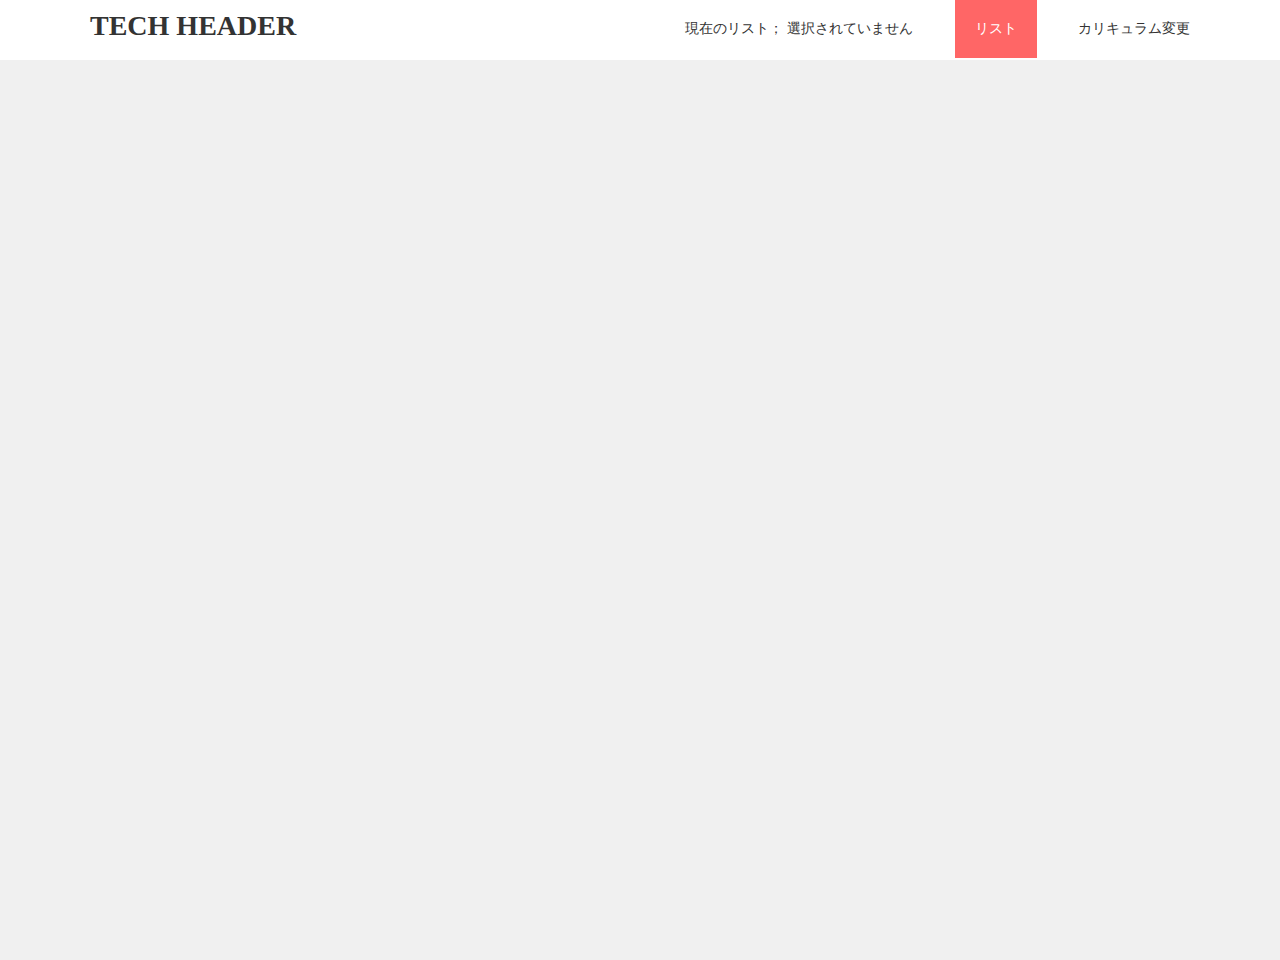
<file: index.html>
<!DOCTYPE html>
<html>
<head>
  <link rel="stylesheet" href="index.css">
  <script src="index.js"></script>
  <meta charset="UTF-8">
  <title>JavaScriptの練習サイト</title>
</head>
<body>
  <header>
    <div class="heading">
      <h1 class="title">TECH HEADER</h1>
    </div>
    <div class="navbar">
      <ul class="nav-lists">
        <li class="list-status">
          現在のリスト；
          <span id="current-list">選択されていません</span>
        </li>
        <li class="background-red" id="lists">リスト
        </li>
        <li>カリキュラム変更</li>
      </ul>
      <ul class="show-lists hidden" id="pull-down">
        <li class="pull-down-list">リスト11</li>
        <li class="pull-down-list">リスト2</li>
        <li class="pull-down-list">リスト3</li>
        <li class="pull-down-list">リスト4</li>
      </ul>
    </div>
  </header>
  <div class="contents"></div>
</body>
</html>
</file>
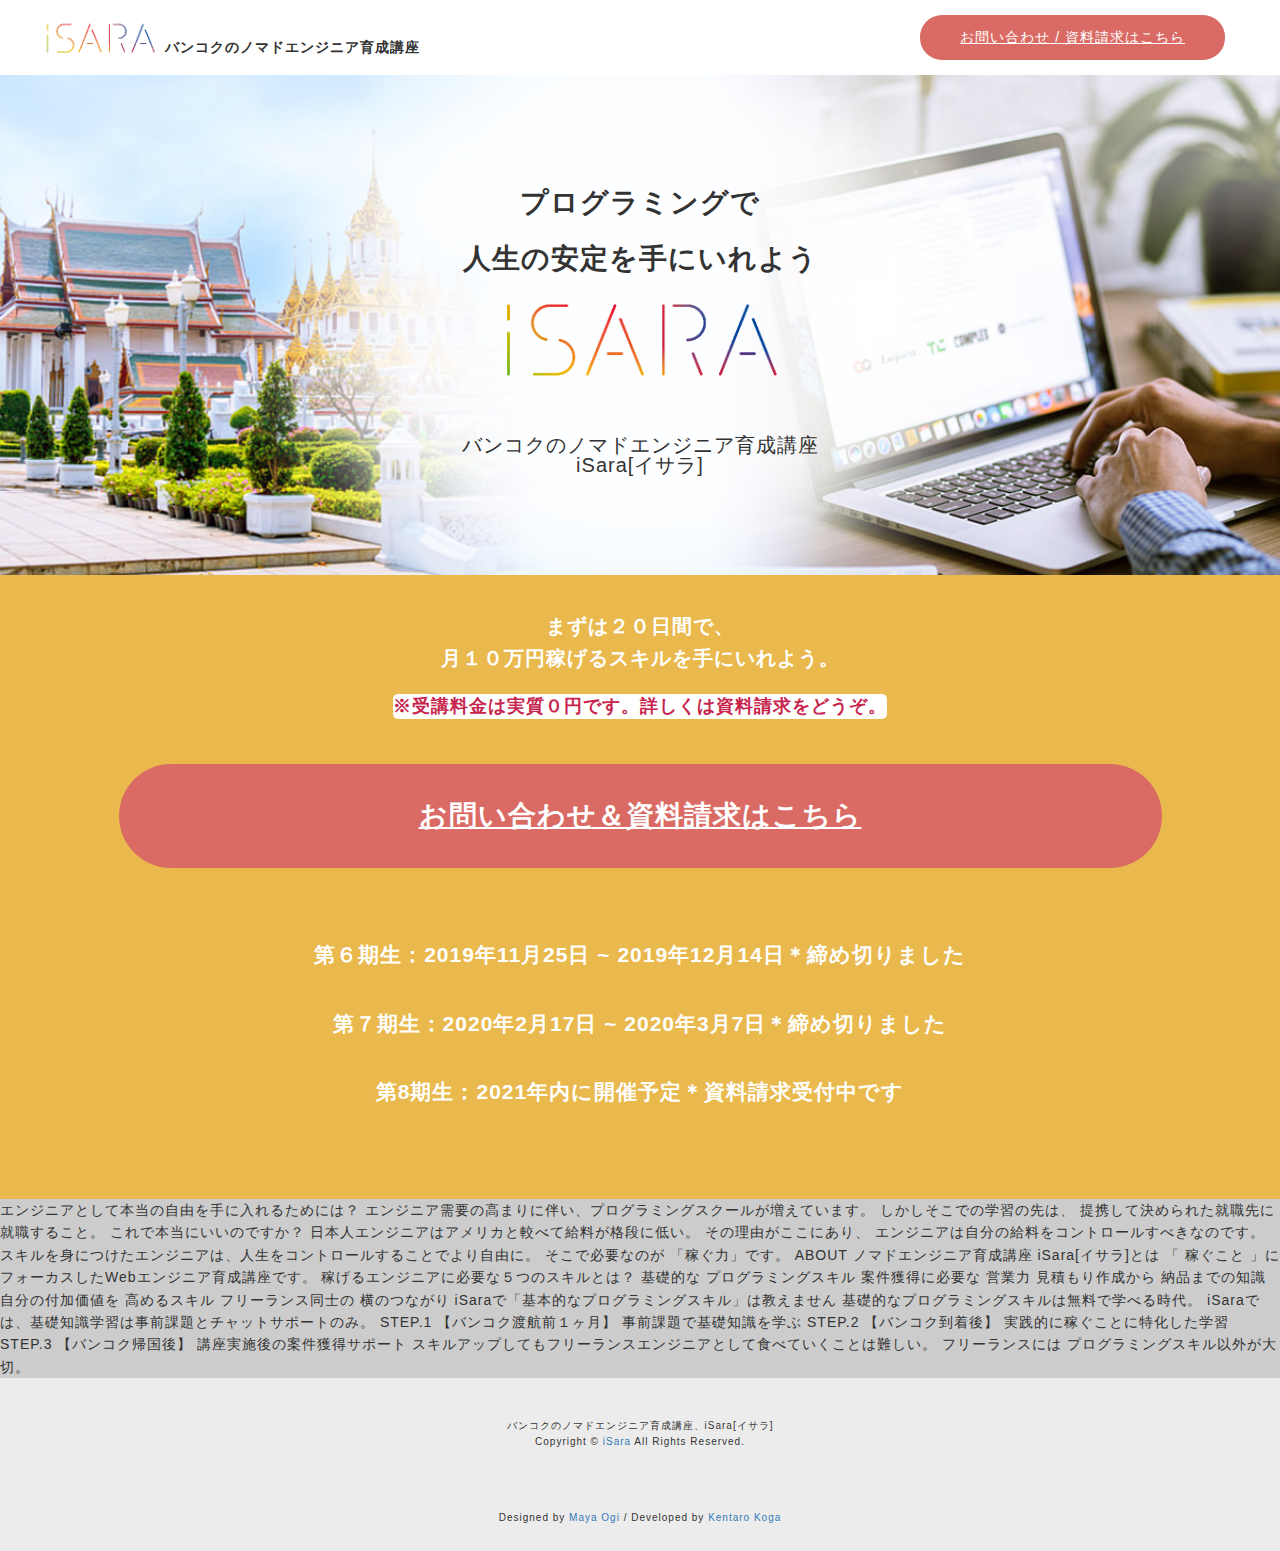
<file: iSara/index.html>
<!DOCTYPE html>
<html lang="ja">
<head>
  <meta charset="UTF-8">
  <title>isara.life模写制作LP</title>
  <meta name="description" content="isara模写のコーディング">
  <meta name="author" content="駆け出しエンジニア">
  <meta name="viewport" content="width=device-width, initial-scale=1">
  <link rel="stylesheet" href="style.css">
</head>
<body>
  <header class="header">
      <div class="inner">
          <h1 class="logo">
            <img src="images/isaralogo.png" alt="iSara">
            バンコクのノマドエンジニア育成講座
          </h1>
          <p class="btn"><a href="#">お問い合わせ / 資料請求はこちら</a></p>
      </div>
  </header>
  <main class="main">
    <div class="key-visual">
      <div class="key-visual-ttl">
          <h2>プログラミングで<br>
           人生の安定を手にいれよう</h2>
          <p class="key-visual_logo"><img src="images/isaralogolarge.png" alt="iSara"></p>
          <p>バンコクのノマドエンジニア育成講座<br>
           iSara[イサラ]</p>
      </div>
    </div>
    <section class="sec01">

      <h3>まずは２０日間で、<br>
      月１０万円稼げるスキルを手にいれよう。</h3>
      <p class="notice">※受講料金は実質０円です。詳しくは資料請求をどうぞ。</p>
      <p class="btn"><a href="#">お問い合わせ＆資料請求はこちら</a></p>
      <ul>
        <li>第６期生：2019年11月25日 ~ 2019年12月14日＊締め切りました</li>
        <li>第７期生：2020年2月17日 ~ 2020年3月7日＊締め切りました</li>
        <li>第8期生：2021年内に開催予定＊資料請求受付中です</li>
      </ul>
    </section>

    エンジニアとして本当の自由を手に入れるためには？
エンジニア需要の高まりに伴い、プログラミングスクールが増えています。
しかしそこでの学習の先は、 提携して決められた就職先に就職すること。

これで本当にいいのですか？
日本人エンジニアはアメリカと較べて給料が格段に低い。
その理由がここにあり、 エンジニアは自分の給料をコントロールすべきなのです。

スキルを身につけたエンジニアは、人生をコントロールすることでより自由に。
そこで必要なのが 「稼ぐ力」です。

ABOUT
ノマドエンジニア育成講座
iSara[イサラ]とは
「 稼ぐこと 」にフォーカスしたWebエンジニア育成講座です。

稼げるエンジニアに必要な５つのスキルとは？


基礎的な
プログラミングスキル


案件獲得に必要な
営業力


見積もり作成から
納品までの知識


自分の付加価値を
高めるスキル


フリーランス同士の
横のつながり

iSaraで「基本的なプログラミングスキル」は教えません
基礎的なプログラミングスキルは無料で学べる時代。

iSaraでは、基礎知識学習は事前課題とチャットサポートのみ。

STEP.1

【バンコク渡航前１ヶ月】

事前課題で基礎知識を学ぶ

STEP.2

【バンコク到着後】

実践的に稼ぐことに特化した学習

STEP.3

【バンコク帰国後】

講座実施後の案件獲得サポート

スキルアップしてもフリーランスエンジニアとして食べていくことは難しい。
フリーランスには プログラミングスキル以外が大切。
  </main>

  <footer class="footer">
    <p><small>バンコクのノマドエンジニア育成講座、iSara[イサラ]<br>
    Copyright ©︎ <a href="#">iSara</a> All Rights Reserved.</small></p>
    <p>Designed by <a href="#">Maya Ogi</a> / Developed by <a href="#">Kentaro Koga</a></p>
  </footer>
</body>
</html>
</file>
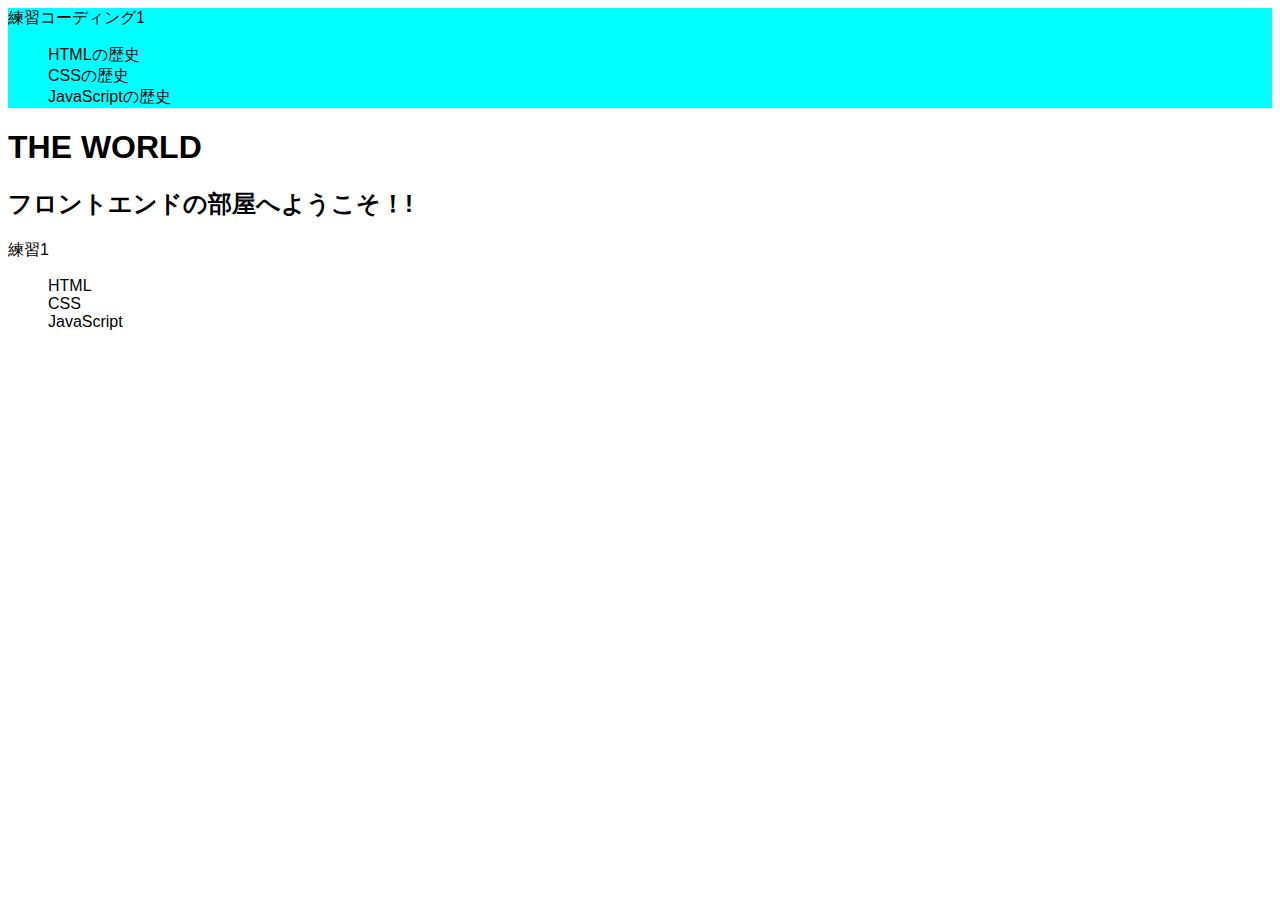
<file: test1.html>
<!DOCTYPE html>
<html>
  <head>
    <meta charset="utf-8">
    <title>練習1</title>
    <link rel="stylesheet" href="test1.css">
  </head>
  <body>
    <div class="header">
      <div class="header-logo">練習コーディング1</div>
      <div class="header-list">
        <ul>
          <li>HTMLの歴史</li>
          <li>CSSの歴史</li>
          <li>JavaScriptの歴史</li>
        </ul>
      </div>
    </div>

    <div class="main">
      <div class="content">
        <h1>THE WORLD</h1>
        <h2>フロントエンドの部屋へようこそ！!</h2>
      </div>

      <div class="content2">

      </div>

      <div class="contact-form">

      </div>
    </div>

    <div class="footer">
      <div class="footer-logo">練習1</div>
      <div class="footer-list">
        <ul>
          <li>HTML</li>
          <li>CSS</li>
          <li>JavaScript</li>
        </ul>
      </div>
    </div>
  </body>
</html>
</file>
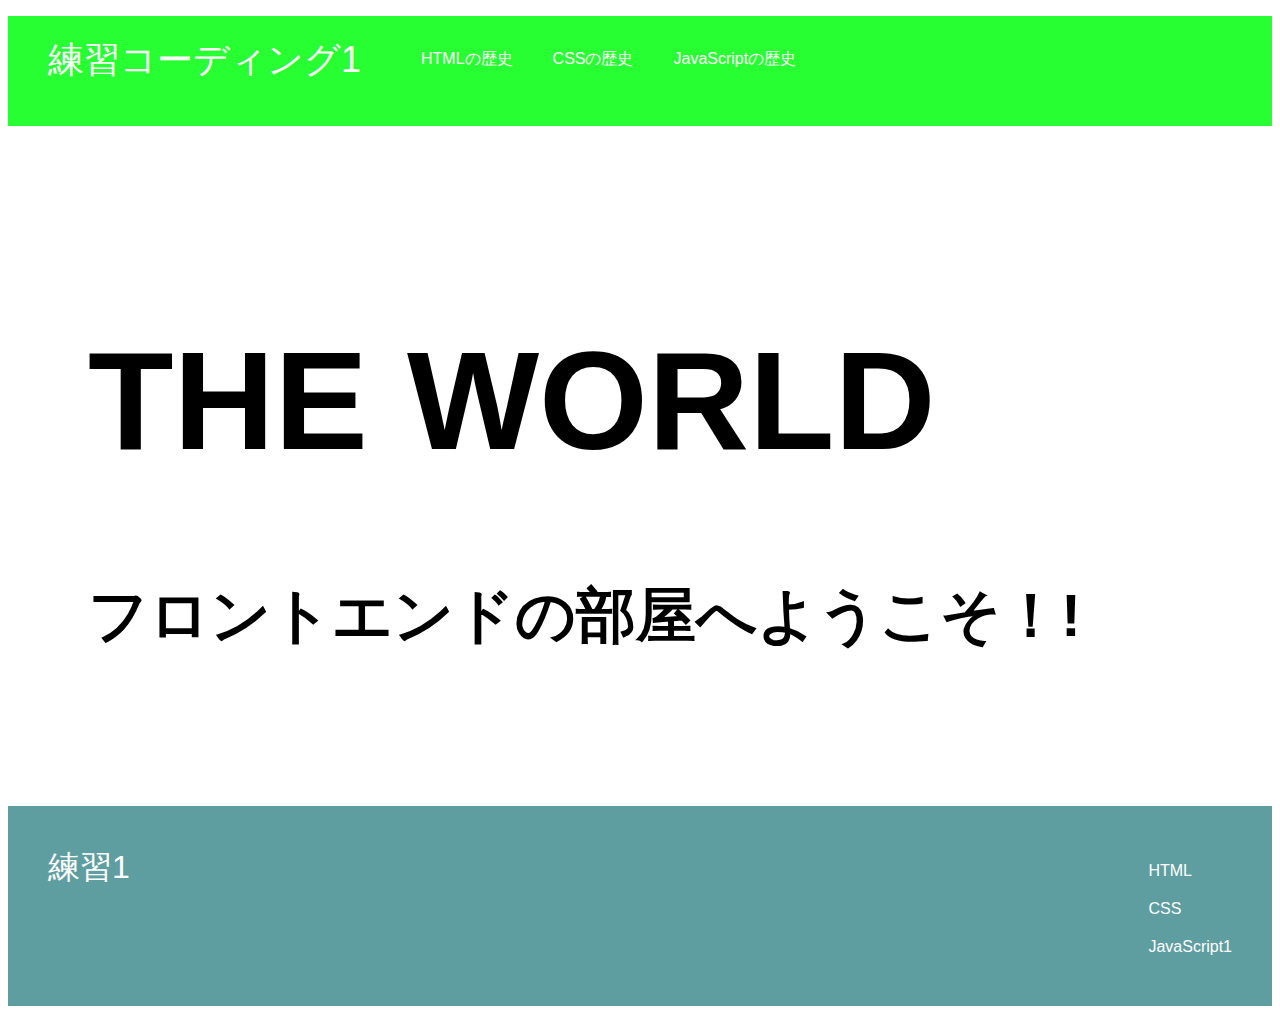
<file: test1＆CSS1/test1.html>
<!DOCTYPE html>
<html>
  <head>
    <meta charset="utf-8">
    <title>練習1</title>
    <link rel="stylesheet" href="test1.css">
  </head>
  <body>
    <div class="header">
      <div class="header-logo">練習コーディング1</div>
      <div class="header-list">
        <ul>
          <li>HTMLの歴史</li>
          <li>CSSの歴史</li>
          <li>JavaScriptの歴史</li>
        </ul>
      </div>
    </div>

    <div class="main">
      <div class="content">
        <h1>THE WORLD</h1>
        <h2>フロントエンドの部屋へようこそ！!</h2>
      </div>

      <div class="content2">

      </div>

      <div class="contact-form">

      </div>
    </div>

    <div class="footer">
      <div class="footer-logo">練習1</div>
      <div class="footer-list">
        <ul>
          <li>HTML</li>
          <li>CSS</li>
          <li>JavaScript1</li>
        </ul>
      </div>
    </div>
  </body>
</html>
</file>
<file: index.css>
body {
  font-size: 14px;
  color: #333;
  margin: 0 auto;
}
h1,h2,h3,h4,h5,h6,p {
  padding: 10px 0;
  margin: 0;
}
ul,li {
  padding: 0;
  margin: 0;
}
header {
  height: 60px;
  display: flex;
  padding: 0 60px;
}
li{
  list-style: none;
  padding: 20px;
}
.heading {
  width: 50%;
  margin-left: 30px;
}
.navbar {
  width: 50%;
}
.nav-lists {
  margin: 0;
  padding: 0;
  display: flex;
  justify-content: space-around;
}
.red{
  background-color: red;
}
.show-lists{
  width: 200px;
  position: absolute;
  right: 370px;
  top: 70px;
  background-color: #ffffff;
}
.background-red{
  background-color: #FF6666 ;
  color: white;
}
.pull-down-list{
  padding: 15px 35px 15px 15px;
  border: 1px solid #eee;
}
.contents{
  height: 100vh;
  background-color: #f0f0f0;
}
.list-status{
  width: 230px;
}

.hidden{
  display: none;
}
</file>
<file: test1.css>
body {
  font-family: 'Franklin Gothic Medium', 'Arial Narrow', Arial, sans-serif;
}

li {
  list-style: none;
}

.header {
  background-color: aqua;
}
</file>
<file: test1＆CSS1/test1.css>
body {
  font-family: 'Franklin Gothic Medium', 'Arial Narrow', Arial, sans-serif;
}

li {
  list-style: none;
}

.header {
  background-color: rgba(0, 255, 13, 0.842);
  color: #fff;
  height: 110px;
}

.header-logo {
  float: left;
  font-size: 36px;
  padding: 20px 40px;
}

.header-list li {
  float: left;
  padding: 33px  20px;
}

.main {
  padding: 100px 80px;
}

.content h1 {
  font-size: 140px;
}

.content h2 {
  font-size: 60px;
}

.footer {
  background-color: cadetblue;
  color: #fff;
  height: 120px;
  padding: 40px;
}

.footer-logo {
  float: left;
  font-size: 32px;
}

.footer-list {
  float: right;
}

.footer-list li {
  padding-bottom: 20px;
}
</file>
<file: iSara/style.css>
@charset "utf-8";

/*
html5doctor.com Reset Stylesheet
v1.6.1
Last Updated: 2010-09-17
Author: Richard Clark - http://richclarkdesign.com
Twitter: @rich_clark
*/

html, body, div, span, object, iframe,
h1, h2, h3, h4, h5, h6, p, blockquote, pre,
abbr, address, cite, code,
del, dfn, em, img, ins, kbd, q, samp,
small, strong, sub, sup, var,
b, i,
dl, dt, dd, ol, ul, li,
fieldset, form, label, legend,
table, caption, tbody, tfoot, thead, tr, th, td,
article, aside, canvas, details, figcaption, figure,
footer, header, hgroup, menu, nav, section, summary,
time, mark, audio, video {
    margin:0;
    padding:0;
    border:0;
    outline:0;
    font-size:100%;
    vertical-align:baseline;
    background:transparent;
}

body {

    line-height:1;
}

article,aside,details,figcaption,figure,
footer,header,hgroup,menu,nav,section {
    display:block;
}

nav ul {
    list-style:none;
}

blockquote, q {
    quotes:none;
}

blockquote:before, blockquote:after,
q:before, q:after {
    content:'';
    content:none;
}

a {
    margin:0;
    padding:0;
    font-size:100%;
    vertical-align:baseline;
    background:transparent;
}

/* change colours to suit your needs */
ins {
    background-color:#ff9;
    color:#000;
    text-decoration:none;
}

/* change colours to suit your needs */
mark {
    background-color:#ff9;
    color:#000;
    font-style:italic;
    font-weight:bold;
}

del {
    text-decoration: line-through;
}

abbr[title], dfn[title] {
    border-bottom:1px dotted;
    cursor:help;
}

table {
    border-collapse:collapse;
    border-spacing:0;
}

/* change border colour to suit your needs */
hr {
    display:block;
    height:1px;
    border:0;
    border-top:1px solid #cccccc;
    margin:1em 0;
    padding:0;
}

input, select {
    vertical-align:middle;
}
.header {
    position: fixed;
    width: 100%;
    height: 75px;
    background-color: #fff;
    text-align: right;
    z-index: 100;
}
.header .inner {
    position: relative;
    width: 1170px;
    padding: 15px;
    margin: 0 auto;
}
.header .logo {
    position: absolute;
    top: 10px;
    left: 0;
}


.logo img {
    width: 120px;
}
.btn {
    display: inline-block;
}
.btn a {
    display: block;
    height: 45px;
    padding: 0 40px;
    border-radius: 22px;
    line-height: 45px;
    background-color: #da6b64;
    color: #fff;
}

.btn a:hover {
    background-color: #D84840;
}

.main {
    padding-top: 75px;
}

body {
    color: #333333;
    font-size: 14px;
    line-height: 1.6;
    font-family: "ヒラギノ角ゴ Pro W3", "Hiragino Kaku Gothic Pro", Meiryo, Osaka, "MS PGothic", sans-serif;
    letter-spacing: 1px;
    }

.header .logo img {
    position: relative;
    top: 7px;
}
.key-visual {
    position: relative;
    height: 500px;
    background: url("images/main.jpg") no-repeat center center / cover;　
}
.key-visual-ttl {
    position: absolute;
    top: 50%;
    width: 100%;
    text-align: center;
    transform: translateY(-50%);
}
.key-visual-ttl h2 {
    font-size: 28px;
    line-height: 2em;
}
.key-visual-ttl p {
    font-size: 20px;
    line-height: 1em;
}
.key-visual_logo {
    margin-bottom: 40px;
}
.key-visual_logo img {
    width: 300px;
}
.main {
    background-color: #ccc;
}
.sec01 {
    padding: 35px 0 90px;
    background-color: #EAB94D;
    color: #fff;
    text-align: center;
}
.sec01 h3 {
    margin-bottom: 20px;
    font-size: 20px;
}
.sec01 ul {
    font-size: 21px;
    font-weight: bold;
}
.sec01 li + li {
    margin-top: 35px;
}
.sec01 .notice {
    display: inline-block;
    border-radius: 5px;
    background-color: #fff;
    color: #c7254e;
    font-size: 18px;
    font-weight: bold;
    line-height: 1.4em;
}
.sec01 .btn {
    margin: 45px 0 70px;
}
.sec01 .btn a {
    height: 104px;
    padding: 0 300px;
    border-radius: 52px;
    font-size: 28px;
    font-weight: bold;
    line-height: 104px;
}

.footer {
    padding: 40px 0 25px;
    background-color: #ececec;
    font-size: 10px;
    text-align: center;
}
.footer p:first-of-type {
    margin-bottom: 60px;
}
.footer a {
    color: #337ab7;
    text-decoration: none;
}
.footer a:hover {
    color: #23527c;
    text-decoration: underline;
}
/* .footer */
</file>
